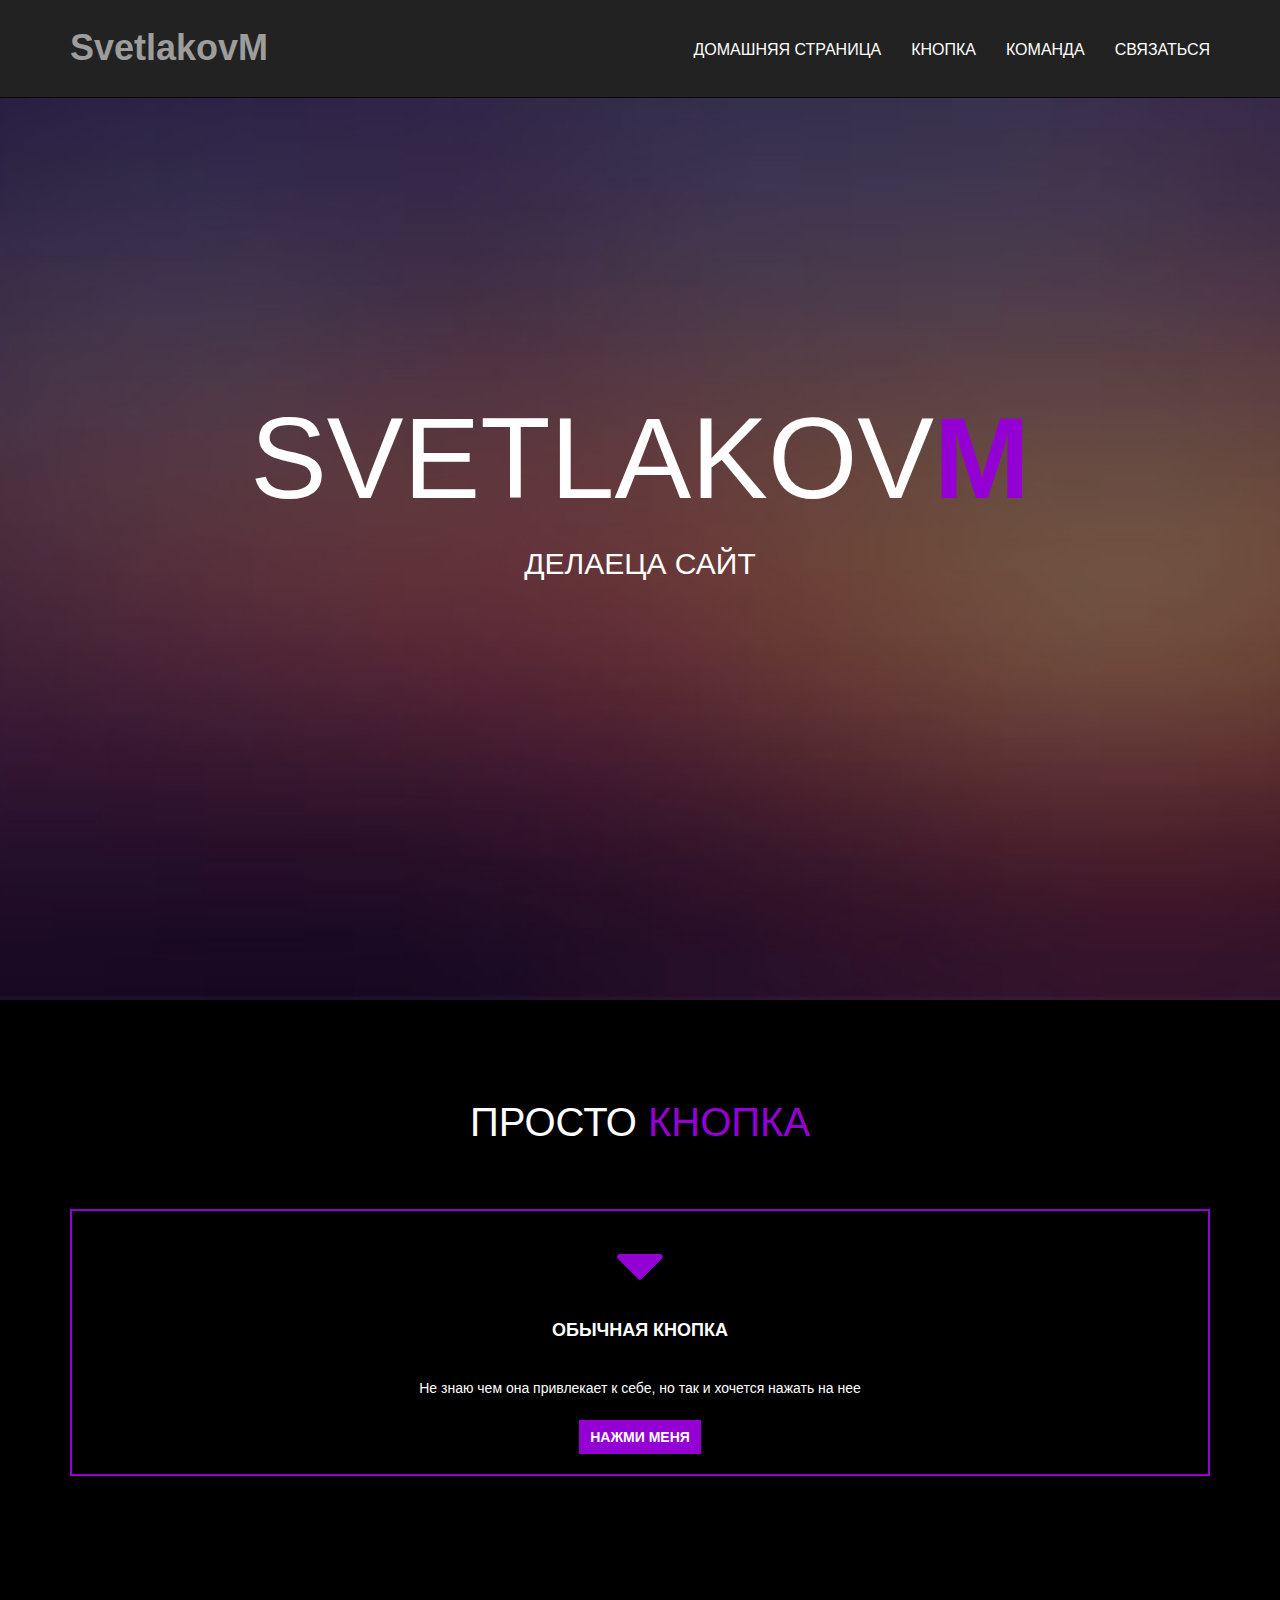
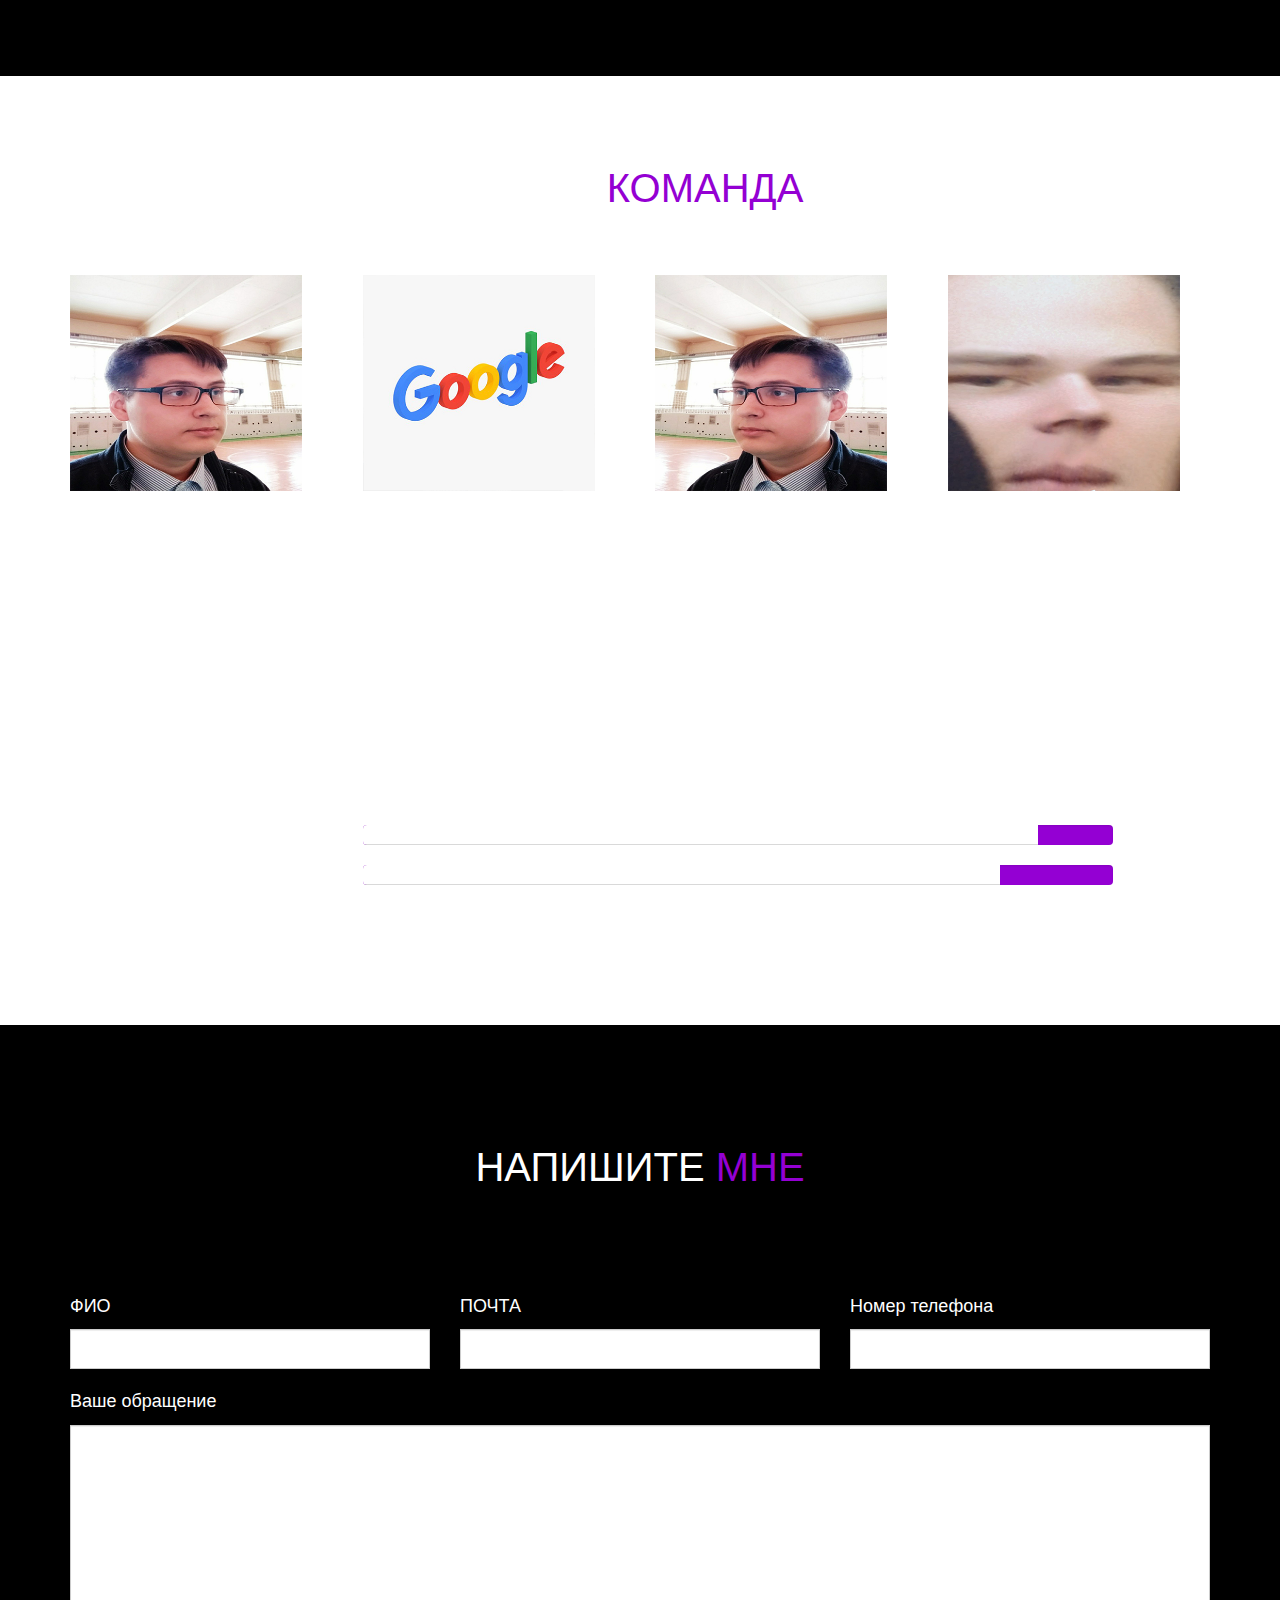
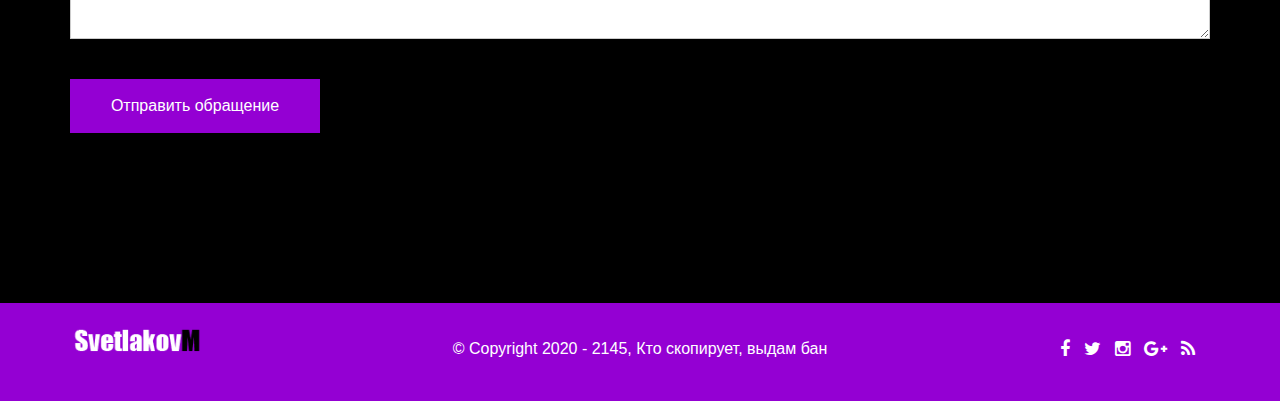
<file: index.html>
<!DOCTYPE html>
<html lang="ru">
<head>
    <meta charset="utf-8">
    <title>SvetlakovM</title>
    <link rel="stylesheet" href="css/bootstrap.min.css">
    <link href="style.css" rel="stylesheet">
    <link rel="stylesheet" href="css/font-awesome.css">
</head>

<body>
    <header>
        <nav class="navbar navbar-inverse navbar-fixed-top">
            <div class="container">
                <div class="navbar-header">
                    <a class="navbar-brand">
                        <h1>SvetlakovM</h1>
                    </a>
                </div>
                <div class="collapse navbar-collapse" id="myNavbar">
                    <ul class="nav navbar-nav navbar-right">
                        <li class="smooth-scroll"><a href="#home">Домашняя страница</a></li>
                        <li class="smooth-scroll"><a href="#service">Кнопка</a></li>
                        <li class="smooth-scroll"><a href="#team">Команда</a></li>
                        <li class="smooth-scroll"><a href="#contact">Связаться</a></li>
                    </ul>
                </div>
            </div>
        </nav>
    </header>


    
    
    
    <section id="home">
        <div class="overlay"></div>
        <div class="container">
            <div class="col-md-12">
                <div class="home-text text-center">
                    <h1>svetlakov<span>m</span></h1>

                    <h3>Делаеца сайт</h3>
                </div>
            </div>
        </div>

    </section>

    
    
    
    <section id="service">
        <div class="container">
            <div class="section-heading text-center text-uppercase">
                <h2>Просто <span>кнопка</span></h2>
            </div>
        </div>

        <div class="container">


                <div class="single-item text-center">
                    <i class="fa fa-caret-down"></i>
                    <h4 class="text-uppercase">Обычная кнопка</h4>
                    <p>Не знаю чем она привлекает к себе, но так и хочется нажать на нее</p>
                    <a href="2index.html" class="btn btn-red text-uppercase">НАЖМИ МЕНЯ</a>
            </div>
        </div>
    </section>

    
    
    
    <section id="team">
        <div class="container">
            <div class="section-heading text-center text-uppercase">
                <h2>Наша <span>Команда</span></h2>
            </div>
            <div class="row ">


                <div class="col-sm-6 col-md-3">
                    <div class="single-team">
                        <img src="img\asgdasd.jpg" alt="">

                        <h3>Пытался делать сайт</h3>

                    </div>
                </div>
                <div class="col-sm-6 col-md-3">
                    <div class="single-team">
                        <img src="img\_600.jpg" alt="">

                        <h3>Помогал делать сайт</h3>


                    </div>
                </div>
                <div class="col-sm-6 col-md-3">
                    <div class="single-team">
                        <img src="img\asss.jpg" alt="">

                        <h3>Пытался делать сайт, но смотрит в другую сторону</h3>


                    </div>
                </div>
                <div class="col-sm-6 col-md-3">
                    <div class="single-team">
                        <img src="img\asasa.jpg" alt="">

                        <h3>Мутный тип, очень необщительный</h3>


                    </div>
                </div>
            </div>
            <div class="skill-heading text-center text-uppercase">
                <h3>навыки</h3>
            </div>
            <div class="row">
                <div class="wp-bar bar">
                    <div class="col-sm-3 col-xs-3">
                        <h4>Мутность</h4>
                    </div>
                    <div class="col-sm-8 col-xs-8">
                        <div class="progress">
                            <div class="progress-bar" role="progressbar" aria-valuenow="70" aria-valuemin="0" aria-valuemax="100" style="width:90%">
                            </div>
                        </div>
                    </div>
                    <div class="col-sm-1 col-xs-1">
                        <h4>90%</h4>
                    </div>
                </div>
                <div class="wp-bar bar">
                    <div class="col-sm-3 col-xs-3">
                        <h4>Серьезность</h4>
                    </div>
                    <div class="col-sm-8 col-xs-8">
                        <div class="progress">
                            <div class="progress-bar" role="progressbar" aria-valuenow="70" aria-valuemin="0" aria-valuemax="100" style="width:85%">
                            </div>
                        </div>
                    </div>
                    <div class="col-sm-1 col-xs-1">
                        <h4>85%</h4>
                    </div>
                </div>
            </div>
        </div>
    </section>

    
    
    
    
    
    <section id="contact">
        <div class="section-heading contact-heading text-center text-uppercase">
            <h2>Напишите <span>мне</span></h2>
        </div>

        <div class="contact-form">
            <div class="container">
                <div class="row">
                    <form action="#">

                        <div class="col-sm-4">
                            <label for="usr">ФИО</label>
                            <input type="text" class="form-control" id="usr">
                        </div>
                        <div class="col-sm-4">
                            <label for="email">ПОЧТА</label>
                            <input type="email" class="form-control" id="email">
                        </div>
                        <div class="col-sm-4">
                            <label for="number">Номер телефона</label>
                            <input type="number" class="form-control" id="number">
                        </div>
                        <div class="col-sm-12">
                            <label for="massage">Ваше обращение</label>
                            <textarea class="form-control" rows="10" id="massage"></textarea>

                            <button type="submit" class="btn red-btn"> Отправить обращение</button>
                        </div>

                    </form>
                </div>
            </div>
        </div>
    </section>

    
    
    
    
    <footer>
        <div class="container">
            <div class="row">
                <div class="col-sm-2 text-center">
                    <a href=""><img src="img\afaaa.png" alt="logo"></a>
                </div>
                <div class="col-sm-8">
                    <div class="footer-p text-center">
                        <p>© Copyright 2020 - 2145, Кто скопирует, выдам бан</p>
                    </div>
                </div>
                <div class="col-sm-2">
                    <div class="footer-social text-center">
                        <a href=""><i class="fa fa-facebook"></i></a>
                        <a href=""><i class="fa fa-twitter"></i></a>
                        <a href=""><i class="fa fa-instagram"></i></a>
                        <a href=""><i class="fa fa-google-plus"></i></a>
                        <a href=""><i class="fa fa-rss"></i></a>
                    </div>
                </div>
            </div>
        </div>
    </footer>
</body></html>
</file>
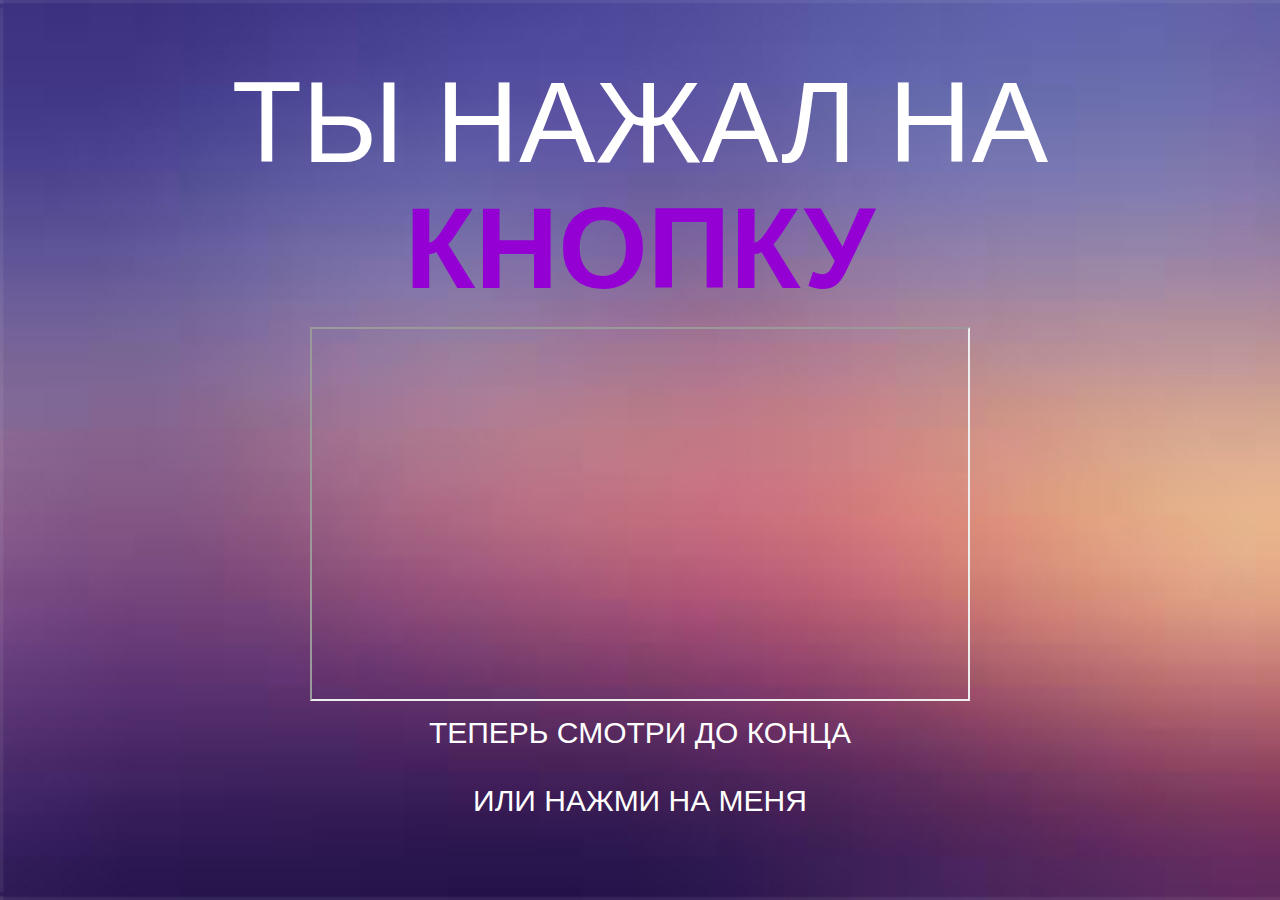
<file: 2index.html>
<!DOCTYPE html>
<html lang="ru">
<head>
    <meta charset="UTF-8">
    <link rel="stylesheet" href="css/bootstrap.min.css">
    <link href="style.css" rel="stylesheet">
    <link rel="stylesheet" href="css/font-awesome.css">
    <title>Learn More</title>
</head>
<body>
<section id="button">
    <div class="container">
        <div class="col-md-12">
                <div class="home-text text-center">
                    <h1>Ты нажал на <span>кнопку</span></h1>
        <iframe width="660" height="374"
            src="https://www.youtube.com/embed/0ly25OYC45M?autoplay=1">
        </iframe>
                    <h3>Теперь смотри до конца</h3>
                    <h3>Или нажми <a href = "index.html">на меня</a></h3>
                </div>
            </div>
    </div>
    </section>
</body>
</file>
<file: style.css>
.alignleft {
	float: left;
	margin-right: 15px;
}

.alignright {
	float: right;
	margin-left: 15px;
}

.aligncenter {
	display: block;
	margin: 0 auto 15px;
}


img {
	max-width: 100%;
	height: auto;
}

.fix {
	overflow: hidden
}


h1,h2,h3,h4,h5,h6 {
	margin: 0 0 15px;
	font-weight: 700;
	font-family: 'Open Sans', sans-serif;
}

html,
body {
	height: 100%
}

a {
	color: #fff;
	font-family: 'Open Sans', sans-serif;
}

a:hover {
	text-decoration: none
}

.btn-trans:focus {
	outline: none;
	color: #fff;

}



/*шапка*/
header .navbar {
	border-radius: 0px;
}

.navbar-inverse .navbar-nav > .active > a, .navbar-inverse .navbar-nav > .active > a:focus, .navbar-inverse .navbar-nav > .active > a:hover, .navbar-inverse .navbar-nav > li > a:hover {
	background: none;
}
#myNavbar ul li {
	padding: 40px 15px 30px;
	text-transform: uppercase;
}

.navbar-inverse {
    background: #69696;
}

#myNavbar ul li.active a {
	color: #9400d3;
}

#myNavbar ul li.active > a::after {
	content: "";
	position: absolute;
	width: 100%;
	left: 0;
	border-bottom: 2px solid #9400d3;
	bottom: 0;
}

#myNavbar ul li a {
	border-bottom: 2px solid transparent;
}

.navbar-inverse #myNavbar li:hover a::after, #myNavbar ul li a:hover {
	border-bottom: 2px solid #9400d3;
	color: #9400d3;
}

#myNavbar ul li a {
	padding: 0 0 5px;
	font-size: 16px;
	color: #fff;
}

header .navbar-brand {
	padding: 28px 15px;
}

header .navbar {
	margin-bottom: 0;
}
#button {
	background: url(img/ag.jpg) no-repeat fixed;
	background-size: cover;
	position: relative;
	justify-content: center;
	flex-direction: column;
	display: flex;
	height: 100%;
}
/*начало*/

#home {
	background: url(img/ag.jpg) no-repeat center center;
	background-size: cover;
	position: relative;
	justify-content: center;
	flex-direction: column;
	display: flex;
	height: 1000px;
}

.home-text {
	text-transform: uppercase;
	color: #fff;

}

.home-text h1 {
	font-size: 115px;
	color: #fff;
	font-weight: 500;

}

.home-text h3 {
	padding: 10px;
	font-size: 30px;
	font-weight: 500;
}

.home-text span {
	color: #9400d3;
	font-weight: 700;
}

.overlay {
	position: absolute;
	background: rgba(14, 0, 0, .55);
	top: 0;
	left: 0;
	right: 0;
	bottom: 0;
	display: flex;
	justify-content: center;

}

/*кнопка*/
#service {
	padding: 100px 0 200px;
	background-color: #000;
	color: #fff;
}

.section-heading h2 {
	font-size: 40px;
	font-weight: normal;
	color: #fff;
}

.section-heading span {
	color: #9400d3;
}

.single-item {
	border: 2px solid #9400d3;
	margin-top: 50px;
}

.single-item i {
	font-size: 80px;
	color: #9400d3;
	padding: 15px;

}

.single-item h4 {
	padding-bottom: 10px;
}

.single-item p {
	line-height: 24px;
	padding: 10px;
}

.single-item a.btn-red {
	margin-bottom: 20px;
	padding: 6px 10px;
	background-color: #9400d3;
	border-radius: 0;
	font-weight: 700;
	color: #fff;
}

.single-item:hover {
	border-color: #fff;
}

.single-item a:hover {
	color: #000;
	background-color: #fff;
}

/*команда которой нет*/
#team {
	padding: 90px 0 120px;
	background: url(img/afafafa.jpg) no-repeat fixed;
	background-size: cover;

}

.single-team {
	color: #fff;
	padding: 50px 0 90px;
	margin-right: 30px;
	overflow: hidden;

}

.single-team h3 {
	padding: 10px 0 5px;
}

.skill-heading h3 {
	font-size: 36px;
	padding-bottom: 80px;
	color: #fff;
}

.bar {
	color: #fff;
}

.wp-bar {
	text-transform: uppercase;
}

.bar .progress {
	background-color: #9400d3;
}

.bar .progress-bar {
	background-color: #fff;
}

.bar h4 {
	margin: -3px;
}





/*связь*/
#contact {
	padding: 100px 0 100px;
	background-color: #000000;
	position: relative;
}

.contact-heading {
	padding: 20px 0;
}

.contact-form {
	padding: 70px 0;
	color: #fff;
}

.form-control {
	border-radius: 0;
}

input[type="text"], input[type="number"], input[type="email"] {
	height: 40px;
	margin-bottom: 20px;

}

textarea {
	margin-bottom: 40px;
}

label {
	display: inline-block;
	max-width: 100%;
	margin-bottom: 10px;
	font-weight: 400;
	font-size: 18px;
}

.red-btn {
	line-height: 40px;
	width: 250px;
	border-radius: 0;
	background: #9400d3;
	font-size: 16px;
}

.red-btn:hover {
	color: #fff;
}

/*футер*/
footer {
	padding: 25px 0 20px;
	background-color: #9400d3;
	color: #FFF;
}

.footer-p {
	padding: 10px;
	font-size: 16px;
}

.footer-social i {
	padding: 12px 5px;
	font-size: 18px;

}

.footer-social i:hover {
	color: #000000;
}
</file>
